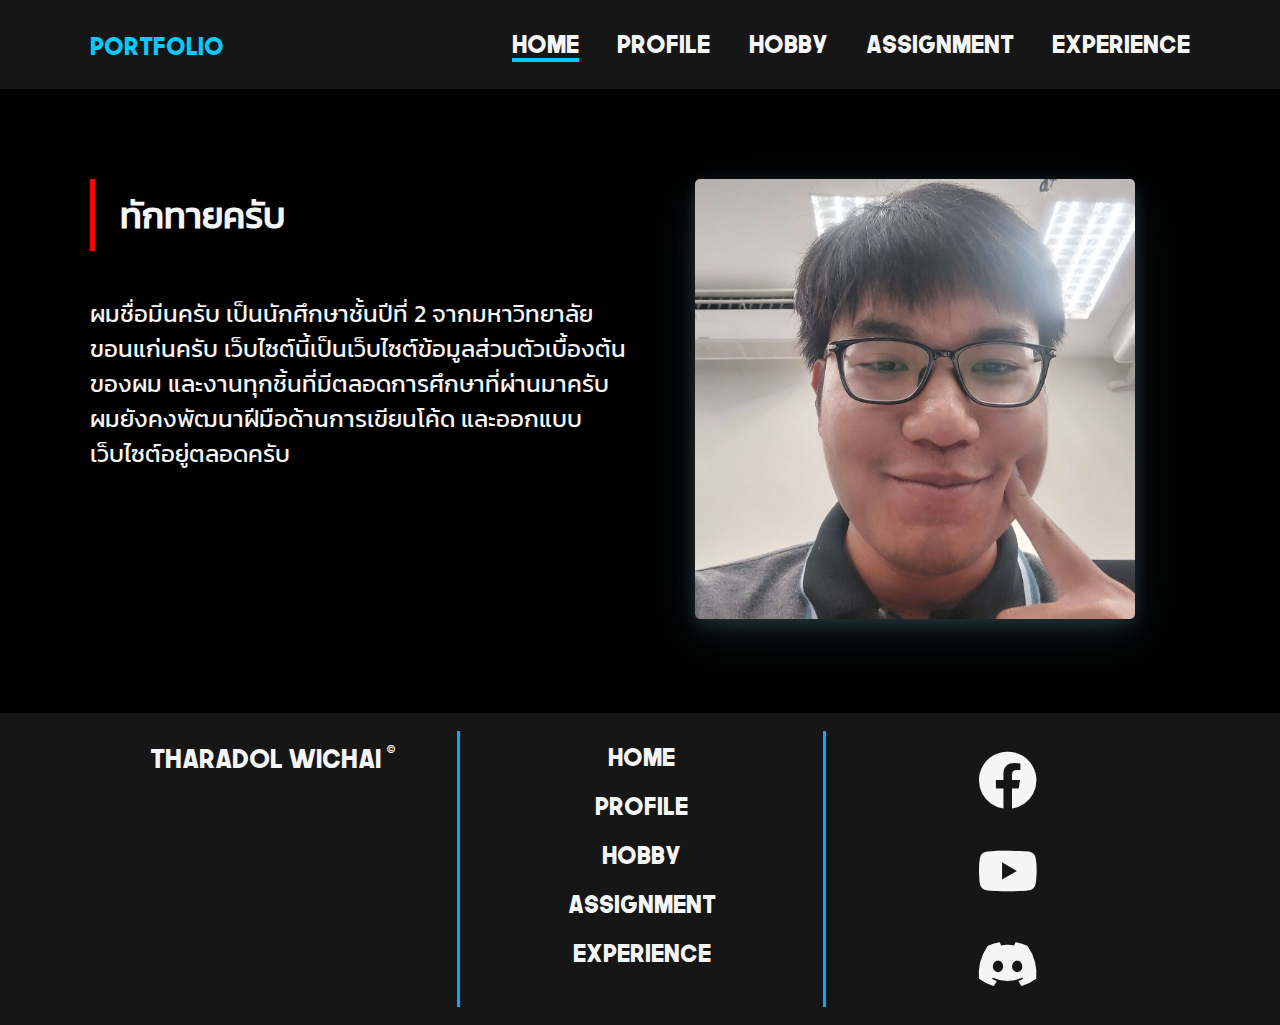
<file: index.html>
<!DOCTYPE html>
<html lang="en">

<head>
    <meta charset="UTF-8">
    <meta name="viewport" content="width=device-width, initial-scale=1.0">
    <title>Home</title>
    <link rel="stylesheet" href="./index.css">
    <link rel="stylesheet" href="https://cdn.jsdelivr.net/npm/bootstrap-icons@1.3.0/font/bootstrap-icons.css">
    <link rel="stylesheet" href="https://cdnjs.cloudflare.com/ajax/libs/font-awesome/6.0.0-beta2/css/all.min.css"
        integrity="sha512-YWzhKL2whUzgiheMoBFwW8CKV4qpHQAEuvilg9FAn5VJUDwKZZxkJNuGM4XkWuk94WCrrwslk8yWNGmY1EduTA=="
        crossorigin="anonymous" referrerpolicy="no-referrer" />
</head>

<body>
    <header>
        <nav>
            <ul class='nav-bar'>
                <li class='logo'><a href='#'>portfolio</a></li>
                <input type='checkbox' id='check' />
                <span class="menu">
                    <li class="active"><a href="./index.html">HOME</a></li>
                    <li><a href="./html/profile.html">Profile</a></li>
                    <li><a href="./html/hobby.html">HOBBY</a></li>
                    <li><a href="./html/assignment.html">Assignment</a></li>
                    <li><a href="./html/experience.html">experience</a></li>
                    <label for="check" class="close-menu"><i class="fas fa-times"></i></label>
                </span>
                <label for="check" class="open-menu"><i class="fas fa-bars"></i></label>
            </ul>
        </nav>
    </header>

    <div class="bigbox">
        <div class="content1">
            <div class="me">
                <div class="text">
                    <h2>ทักทายครับ</h2>
                    <p>ผมชื่อมีนครับ เป็นนักศึกษาชั้นปีที่ 2 จากมหาวิทยาลัยขอนแก่นครับ
                        เว็บไซต์นี้เป็นเว็บไซต์ข้อมูลส่วนตัวเบื้องต้นของผม และงานทุกชิ้นที่มีตลอดการศึกษาที่ผ่านมาครับ
                        ผมยังคงพัฒนาฝีมือด้านการเขียนโค้ด และออกแบบเว็บไซต์อยู่ตลอดครับ
                    </p>
                </div>

                <div class="img">
                    <img src="./img/meanhome.jpg" alt="jpg">
                </div>
            </div>

            <div class="info">
                <div class="box">

                </div>
            </div>
        </div>

        

    </div>

    <div class="footer">
        <div class="boxfooter">
            <div class="fbox fbox1">
                <p>Tharadol Wichai &copy;</p>
            </div>

            
            <div class="fbox fbox2">
                <ul>
                    <li><a href="./index.html">Home</a></li>
                    <li><a href="./html/profile.html">Profile</a></li>
                    <li><a href="./html/hobby.html">Hobby</a></li>
                    <li><a href="./html/assignment.html">Assignment</a></li>
                    <li><a href="./html/experience.html">experience</a></li>
                </ul>
            </div>

            <div class="fbox fbox3">
                <a href="https://www.facebook.com/profile.php?id=100012215148243"><i class="bi bi-facebook"></i></a>
                <a href="https://www.youtube.com/channel/UCWAB8Qu-Nph7Py2G8tRQ5IQ"><i class="bi bi-youtube"></i></a>
                <a href="#"><i class="bi bi-discord"></i></a>



            </div>
        </div>

    </div>

</body>

</html>
</file>
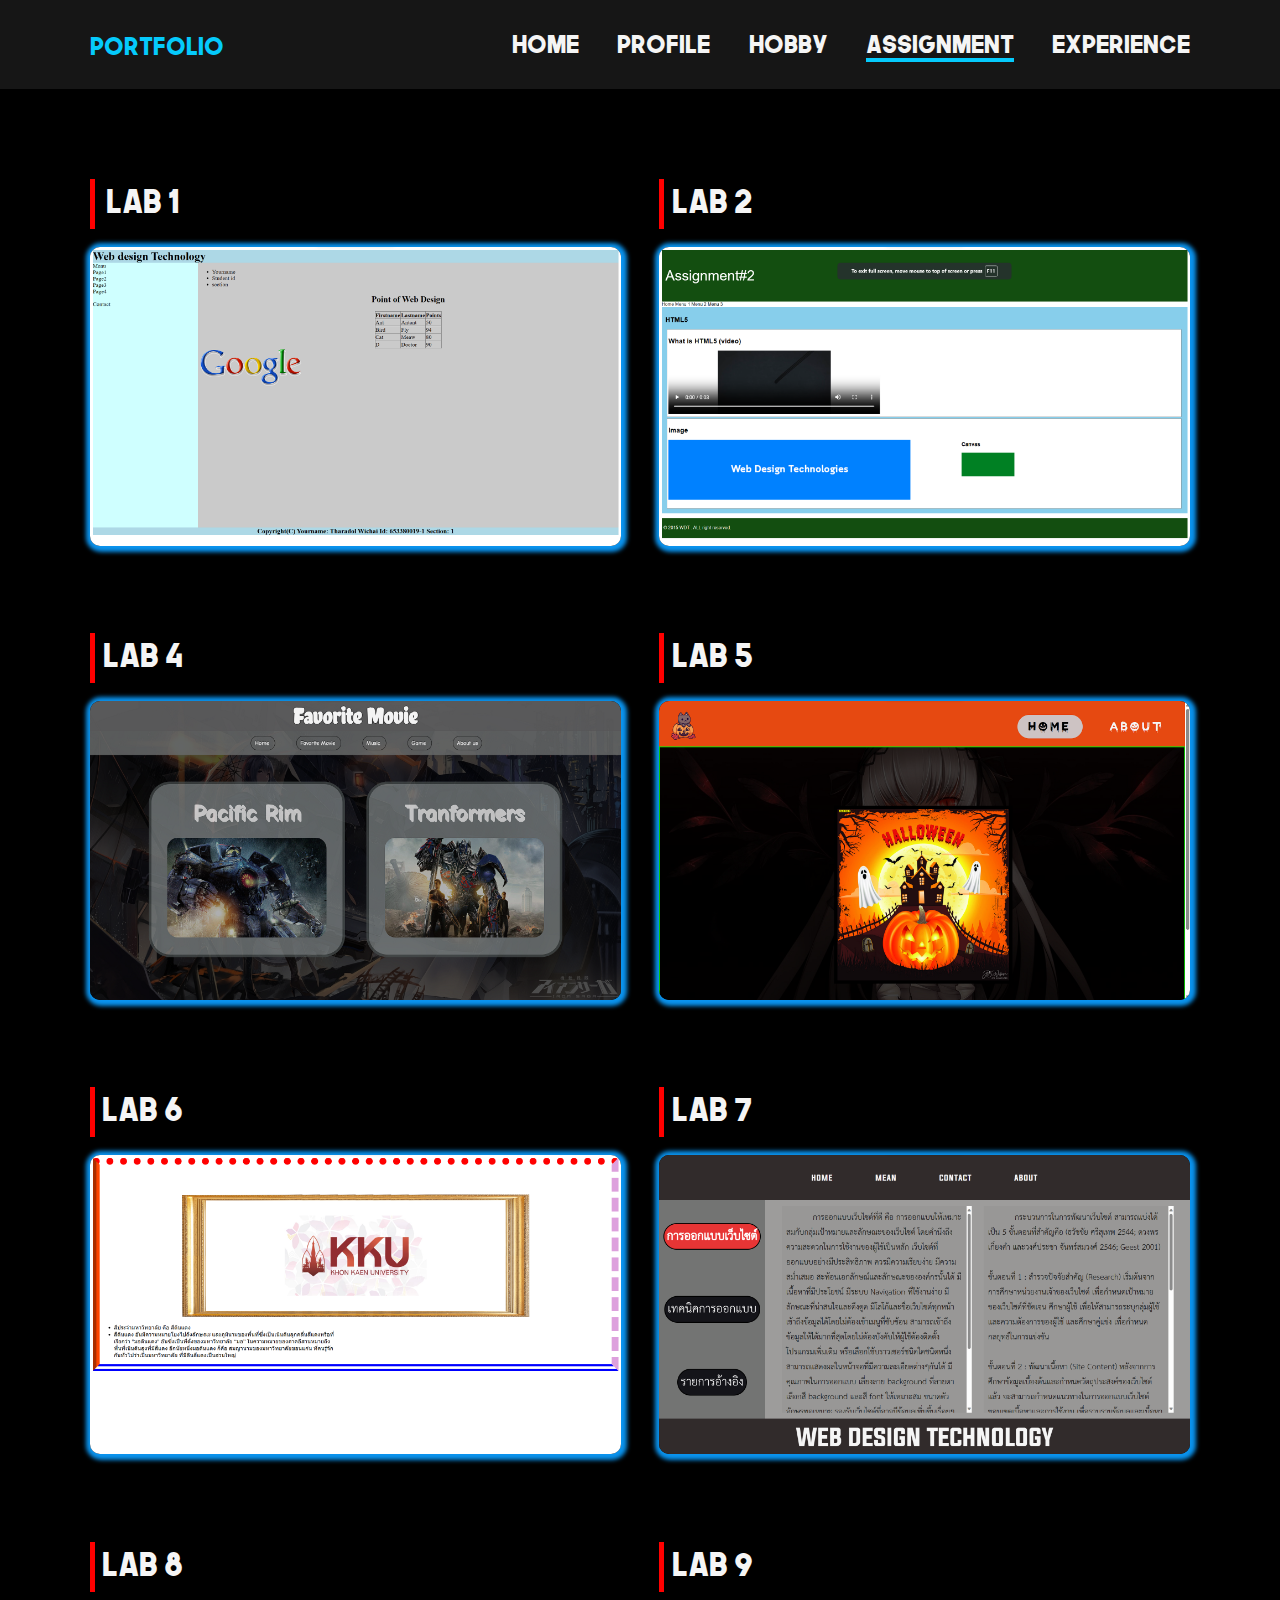
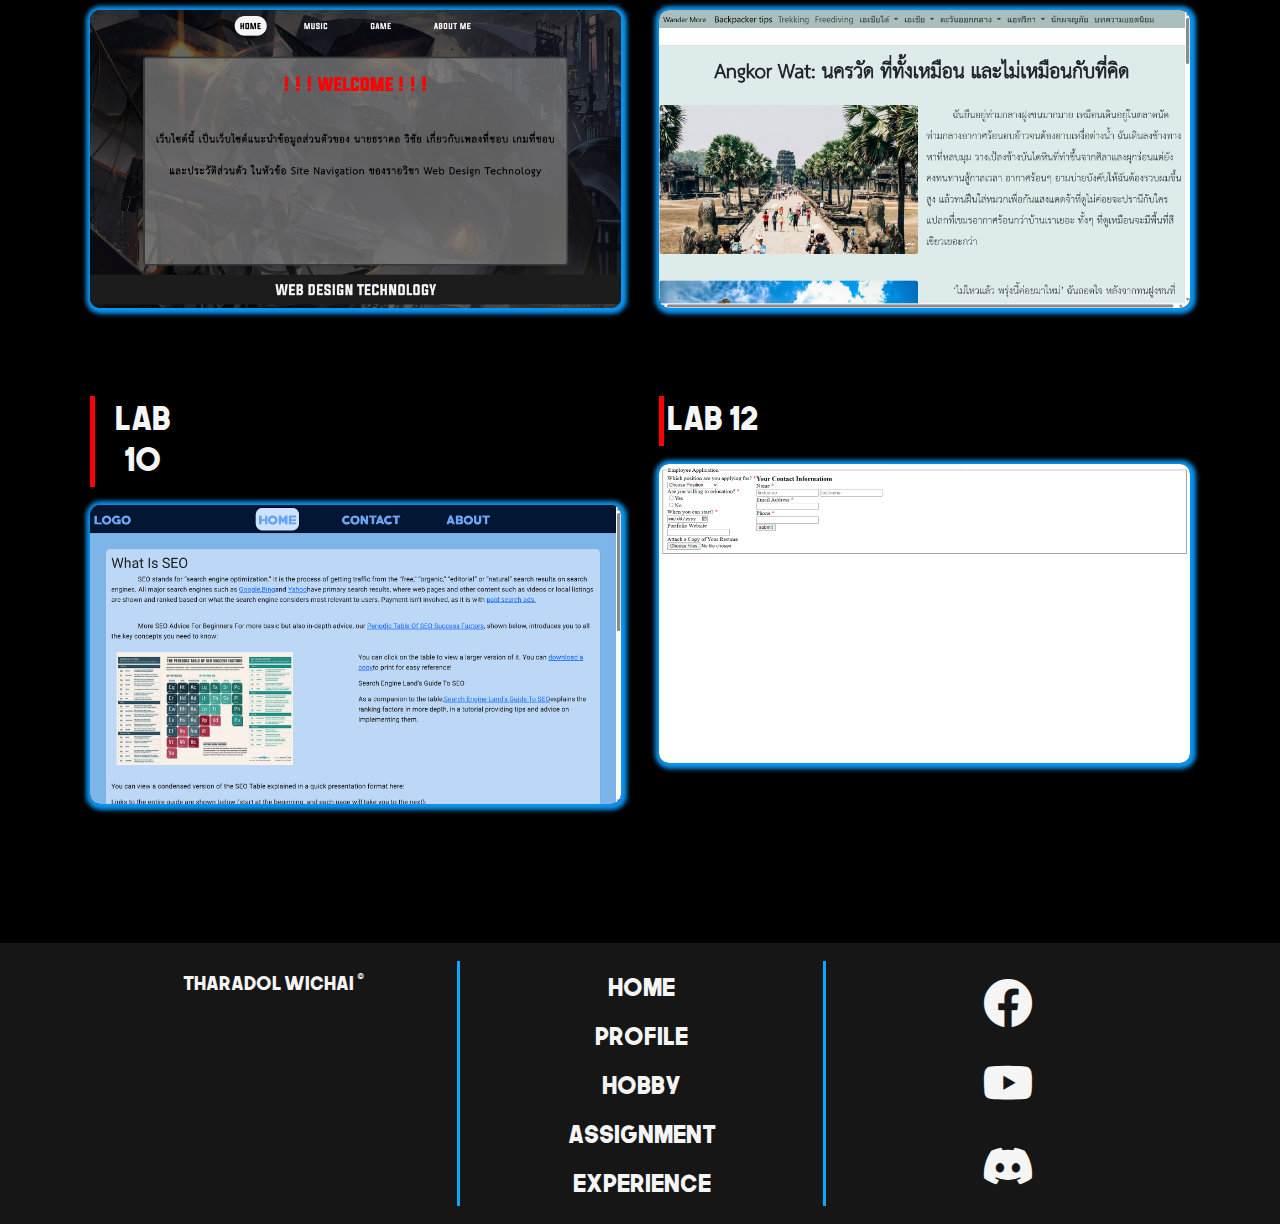
<file: html/assignment.html>
<!DOCTYPE html>
<html lang="en">

<head>
    <meta charset="UTF-8">
    <meta name="viewport" content="width=device-width, initial-scale=1.0">
    <title>Assignment</title>
    <link rel="stylesheet" href="../css/assignment.css">
    <link rel="stylesheet" href="https://cdn.jsdelivr.net/npm/bootstrap-icons@1.3.0/font/bootstrap-icons.css">
    <link rel="stylesheet" href="https://cdnjs.cloudflare.com/ajax/libs/font-awesome/6.0.0-beta2/css/all.min.css"
        integrity="sha512-YWzhKL2whUzgiheMoBFwW8CKV4qpHQAEuvilg9FAn5VJUDwKZZxkJNuGM4XkWuk94WCrrwslk8yWNGmY1EduTA=="
        crossorigin="anonymous" referrerpolicy="no-referrer" />
</head>

<body>
    <header>
        <nav>
            <ul class='nav-bar'>
                <li class='logo'><a href='#'>portfolio</a></li>
                <input type='checkbox' id='check' />
                <span class="menu">
                    <li><a href="../index.html">HOME</a></li>
                    <li><a href="../html/profile.html">Profile</a></li>
                    <li><a href="../html/hobby.html">HOBBY</a></li>
                    <li class="active"><a href="#">Assignment</a></li>
                    <li><a href="../html/experience.html">experience</a></li>
                    <label for="check" class="close-menu"><i class="fas fa-times"></i></label>
                </span>
                <label for="check" class="open-menu"><i class="fas fa-bars"></i></label>
            </ul>
        </nav>
    </header>

    <div class="bigbox">
        <div class="content">
            <div class="box b1">
                <div class="img">
                    <div class="text">
                        <p>Lab 1</p>
                    </div>
                    <img src="../img/assignment1.png" alt="png">


                </div>
            </div>
            <div class="box b2">
                <div class="text">
                    <p>Lab 2</p>
                </div>
                <div class="img">
                    <img src="../img/assignment2.png" alt="png">


                </div>
            </div>
            <div class="box b3">
                <div class="text">
                    <p>Lab 4</p>
                </div>
                <div class="img">
                    <img src="../img/assignment4.png" alt="png">


                </div>
            </div>
            <div class="box b4">
                <div class="text">
                    <p>Lab 5</p>
                </div>
                <div class="img">
                    <img src="../img/assignment5.png" alt="png">


                </div>
            </div>
            <div class="box b5">
                <div class="text">
                    <p>Lab 6</p>
                </div>
                <div class="img">
                    <img src="../img/assignment6.png" alt="png">


                </div>
            </div>
            <div class="box b6">
                <div class="text">
                    <p>Lab 7</p>
                </div>
                <div class="img">
                    <img src="../img/assignment7.png" alt="png">


                </div>
            </div>
            <div class="box b7">
                <div class="text">
                    <p>Lab 8</p>
                </div>
                <div class="img">
                    <img src="../img/assignment8.png" alt="png">


                </div>
            </div>
            <div class="box b8">
                <div class="text">
                    <p>Lab 9</p>
                </div>
                <div class="img">
                    <img src="../img/assignment9.png" alt="png">


                </div>
            </div>
            <div class="box b9">
                <div class="text">
                    <p>Lab 10</p>
                </div>
                <div class="img">
                    <img src="../img/assignment10.png" alt="png">


                </div>
            </div>
            <div class="box b10">
                <div class="text">
                    <p>Lab 12</p>
                </div>
                <div class="img">
                    <img src="../img/assignment12.png" alt="png">


                </div>
            </div>
        </div>
    </div>

    <div class="footer">
        <div class="boxfooter">
            <div class="fbox fbox1">
                <p>Tharadol Wichai &copy;</p>
            </div>

            
            <div class="fbox fbox2">
                <ul>
                    <li><a href="../index.html">Home</a></li>
                    <li><a href="./profile.html">Profile</a></li>
                    <li><a href="./hobby.html">Hobby</a></li>
                    <li><a href="./assignment.html">Assignment</a></li>
                    <li><a href="./experience.html">experience</a></li>
                </ul>
            </div>

            <div class="fbox fbox3">
                <a href="https://www.facebook.com/profile.php?id=100012215148243"><i class="bi bi-facebook"></i></a>
                <a href="https://www.youtube.com/channel/UCWAB8Qu-Nph7Py2G8tRQ5IQ"><i class="bi bi-youtube"></i></a>
                <a href="#"><i class="bi bi-discord"></i></a>



            </div>
        </div>

    </div>





</body>

</html>
</file>
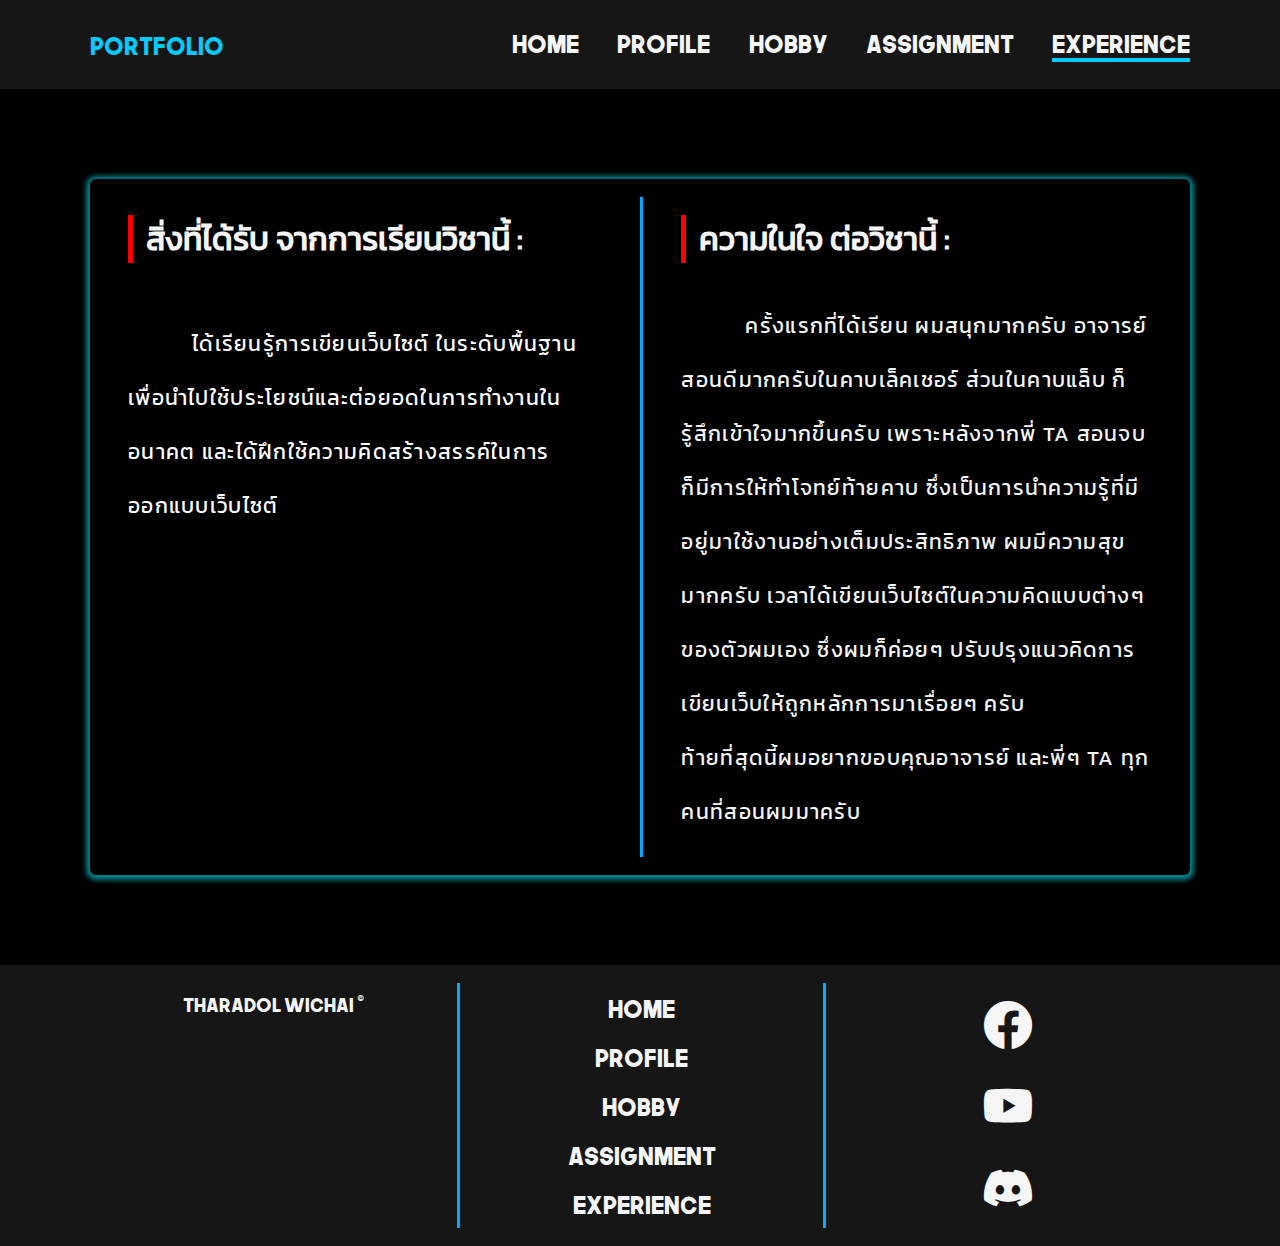
<file: html/experience.html>
<!DOCTYPE html>
<html lang="en">

<head>
    <meta charset="UTF-8">
    <meta name="viewport" content="width=device-width, initial-scale=1.0">
    <title>Experience</title>
    <link rel="stylesheet" href="../css/experience.css">
    <link rel="stylesheet" href="https://cdn.jsdelivr.net/npm/bootstrap-icons@1.3.0/font/bootstrap-icons.css">
    <link rel="stylesheet" href="https://cdnjs.cloudflare.com/ajax/libs/font-awesome/6.0.0-beta2/css/all.min.css"
        integrity="sha512-YWzhKL2whUzgiheMoBFwW8CKV4qpHQAEuvilg9FAn5VJUDwKZZxkJNuGM4XkWuk94WCrrwslk8yWNGmY1EduTA=="
        crossorigin="anonymous" referrerpolicy="no-referrer" />
</head>

<body>
    <header>
        <nav>
            <ul class='nav-bar'>
                <li class='logo'><a href='#'>portfolio</a></li>
                <input type='checkbox' id='check' />
                <span class="menu">
                    <li><a href="../index.html">HOME</a></li>
                    <li><a href="../html/profile.html">Profile</a></li>
                    <li><a href="../html/hobby.html">HOBBY</a></li>
                    <li><a href="../html/assignment.html">Assignment</a></li>
                    <li class="active"><a href="../html/experience.html">experience</a></li>
                    <label for="check" class="close-menu"><i class="fas fa-times"></i></label>
                </span>
                <label for="check" class="open-menu"><i class="fas fa-bars"></i></label>
            </ul>
        </nav>
    </header>



    <div class="bigbox">
        <div class="content">
            <div class="box1">
                <h2>สิ่งที่ได้รับ จากการเรียนวิชานี้ :</h2>
                <p>ได้เรียนรู้การเขียนเว็บไซต์ ในระดับพื้นฐาน เพื่อนำไปใช้ประโยชน์และต่อยอดในการทำงานในอนาคต
                    และได้ฝึกใช้ความคิดสร้างสรรค์ในการออกแบบเว็บไซต์</p>
            </div>

            <div class="box2">
                <h2>ความในใจ ต่อวิชานี้ :</h2>
                <p>ครั้งแรกที่ได้เรียน ผมสนุกมากครับ อาจารย์สอนดีมากครับในคาบเล็คเชอร์ ส่วนในคาบแล็บ
                    ก็รู้สึกเข้าใจมากขึ้นครับ เพราะหลังจากพี่ TA สอนจบ ก็มีการให้ทำโจทย์ท้ายคาบ
                    ซึ่งเป็นการนำความรู้ที่มีอยู่มาใช้งานอย่างเต็มประสิทธิภาพ ผมมีความสุขมากครับ
                    เวลาได้เขียนเว็บไซต์ในความคิดแบบต่างๆ ของตัวผมเอง ซึ่งผมก็ค่อยๆ
                    ปรับปรุงแนวคิดการเขียนเว็บให้ถูกหลักการมาเรื่อยๆ ครับ <br>ท้ายที่สุดนี้ผมอยากขอบคุณอาจารย์ และพี่ๆ TA
                    ทุกคนที่สอนผมมาครับ</p>
            </div>
        </div>
    </div>


    <div class="footer">
        <div class="boxfooter">
            <div class="fbox fbox1">
                <p>Tharadol Wichai &copy;</p>
            </div>

            
            <div class="fbox fbox2">
                <ul>
                    <li><a href="../index.html">Home</a></li>
                    <li><a href="./profile.html">Profile</a></li>
                    <li><a href="./hobby.html">Hobby</a></li>
                    <li><a href="./assignment.html">Assignment</a></li>
                    <li><a href="./experience.html">experience</a></li>
                </ul>
            </div>

            <div class="fbox fbox3">
                <a href="https://www.facebook.com/profile.php?id=100012215148243"><i class="bi bi-facebook"></i></a>
                <a href="https://www.youtube.com/channel/UCWAB8Qu-Nph7Py2G8tRQ5IQ"><i class="bi bi-youtube"></i></a>
                <a href="#"><i class="bi bi-discord"></i></a>



            </div>
        </div>

    </div>


</body>

</html>
</file>
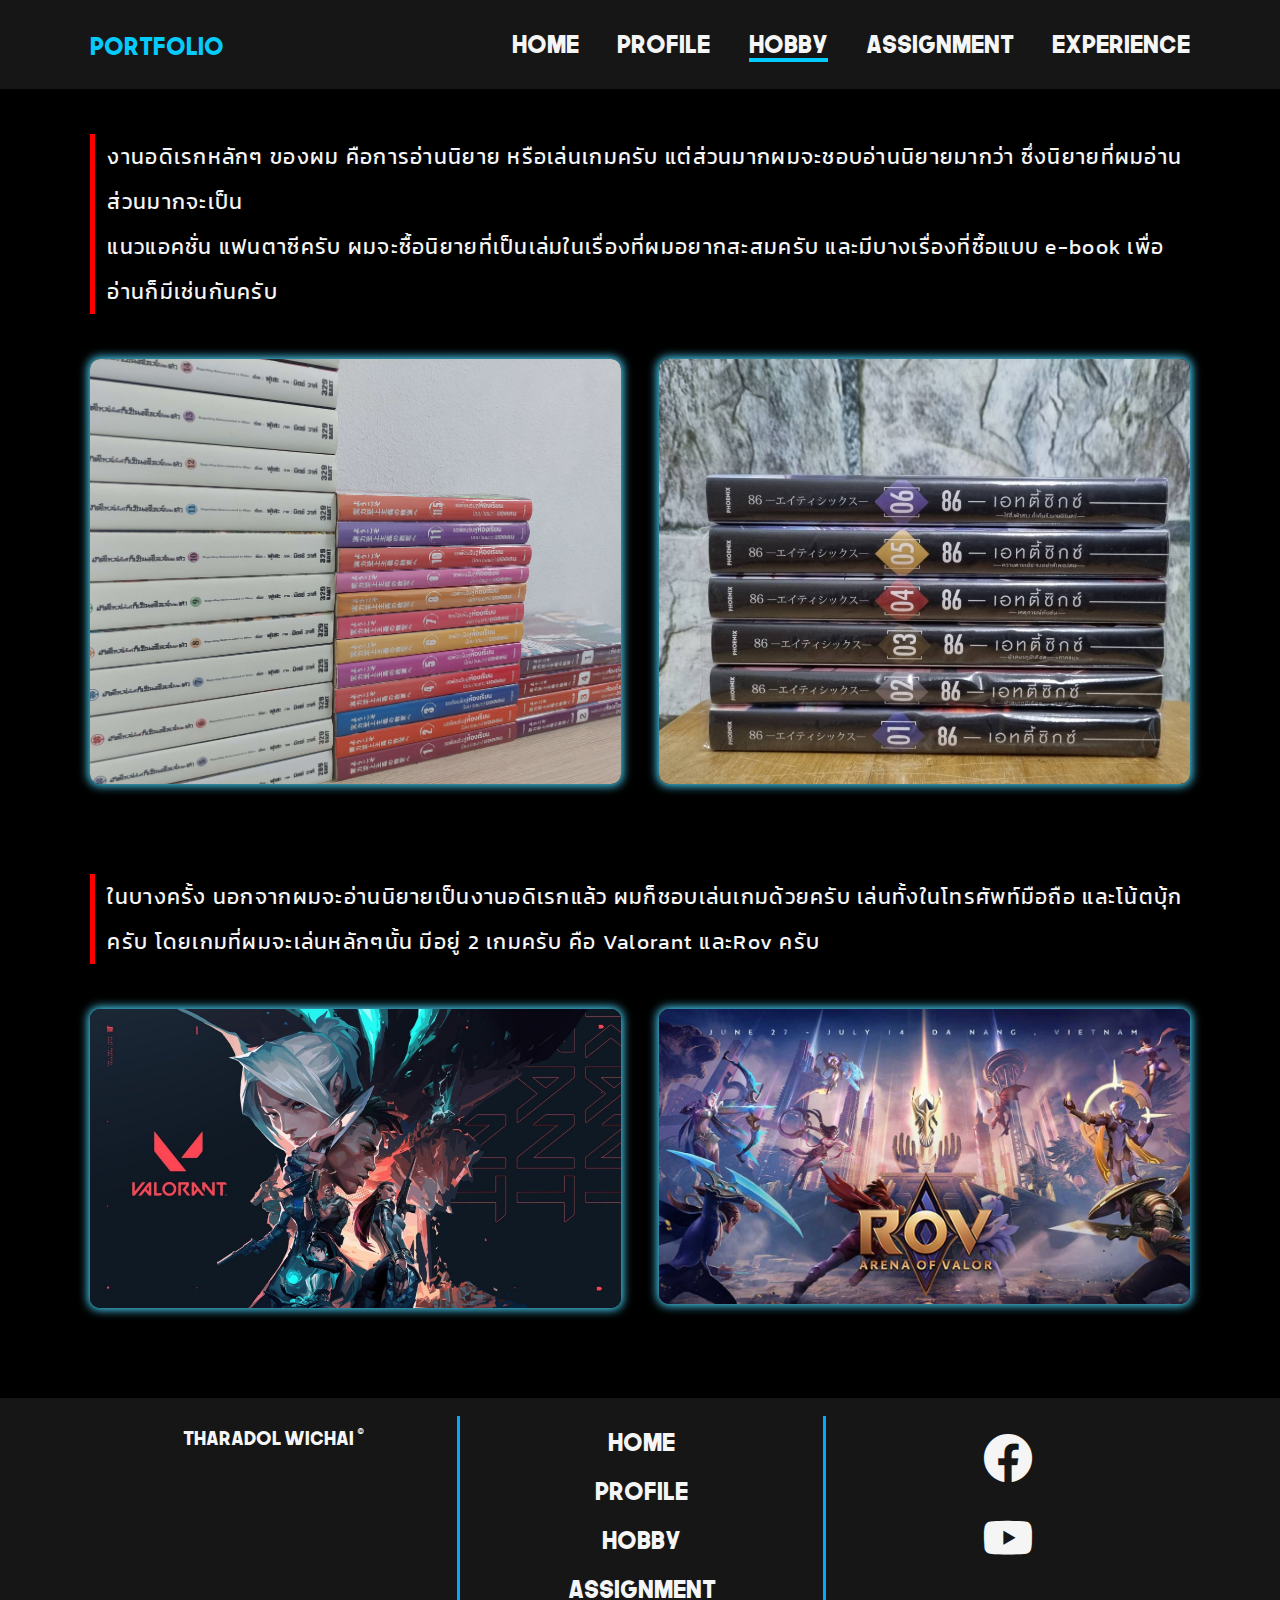
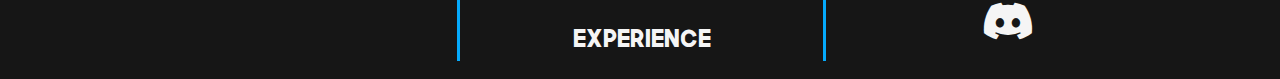
<file: html/hobby.html>
<!DOCTYPE html>
<html lang="en">

<head>
    <meta charset="UTF-8">
    <meta name="viewport" content="width=device-width, initial-scale=1.0">
    <title>Hobby</title>
    <link rel="stylesheet" href="../css/hobby.css">
    <link rel="stylesheet" href="https://cdn.jsdelivr.net/npm/bootstrap-icons@1.3.0/font/bootstrap-icons.css">
    <link rel="stylesheet" href="https://cdnjs.cloudflare.com/ajax/libs/font-awesome/6.0.0-beta2/css/all.min.css"
        integrity="sha512-YWzhKL2whUzgiheMoBFwW8CKV4qpHQAEuvilg9FAn5VJUDwKZZxkJNuGM4XkWuk94WCrrwslk8yWNGmY1EduTA=="
        crossorigin="anonymous" referrerpolicy="no-referrer" />
</head>

<body>
    <header>
        <nav>
            <ul class='nav-bar'>
                <li class='logo'><a href='#'>portfolio</a></li>
                <input type='checkbox' id='check' />
                <span class="menu">
                    <li><a href="../index.html">HOME</a></li>
                    <li><a href="../html/profile.html">Profile</a></li>
                    <li class="active"><a href="../html/hobby.html">HOBBY</a></li>
                    <li><a href="../html/assignment.html">Assignment</a></li>
                    <li><a href="../html/experience.html">experience</a></li>
                    <label for="check" class="close-menu"><i class="fas fa-times"></i></label>
                </span>
                <label for="check" class="open-menu"><i class="fas fa-bars"></i></label>
            </ul>
        </nav>
    </header>


    <div class="bigbox">
        <div class="content">
            <div class="box novel">
                <div class="text">
                    <p>งานอดิเรกหลักๆ ของผม คือการอ่านนิยาย หรือเล่นเกมครับ แต่ส่วนมากผมจะชอบอ่านนิยายมากว่า
                        ซึ่งนิยายที่ผมอ่านส่วนมากจะเป็น <br>แนวแอคชั่น แฟนตาซีครับ
                        ผมจะซื้อนิยายที่เป็นเล่มในเรื่องที่ผมอยากสะสมครับ และมีบางเรื่องที่ซื้อแบบ e-book
                        เพื่ออ่านก็มีเช่นกันครับ</p>

                </div>
                <div class="img">
                    <img src="../img/novel.jpg" alt="jpg">
                    <img src="../img/novel2.jpg" alt="jpg">
                </div>
            </div>
            <div class="box game">
                <div class="text">
                    <p>ในบางครั้ง นอกจากผมจะอ่านนิยายเป็นงานอดิเรกแล้ว ผมก็ชอบเล่นเกมด้วยครับ เล่นทั้งในโทรศัพท์มือถือ
                        และโน้ตบุ้กครับ โดยเกมที่ผมจะเล่นหลักๆนั้น มีอยู่ 2 เกมครับ คือ Valorant และRov ครับ</p>
                </div>
                <div class="img">
                    <img src="../img/valorant.jpg" alt="jpg">
                    <img src="../img/rov.jpg" alt="jpg">
                </div>
            </div>
        </div>
    </div>
    <div class="footer">
        <div class="boxfooter">
            <div class="fbox fbox1">
                <p>Tharadol Wichai &copy;</p>
            </div>

            
            <div class="fbox fbox2">
                <ul>
                    <li><a href="../index.html">Home</a></li>
                    <li><a href="./profile.html">Profile</a></li>
                    <li><a href="./hobby.html">Hobby</a></li>
                    <li><a href="./assignment.html">Assignment</a></li>
                    <li><a href="./experience.html">experience</a></li>
                </ul>
            </div>

            <div class="fbox fbox3">
                <a href="https://www.facebook.com/profile.php?id=100012215148243"><i class="bi bi-facebook"></i></a>
                <a href="https://www.youtube.com/channel/UCWAB8Qu-Nph7Py2G8tRQ5IQ"><i class="bi bi-youtube"></i></a>
                <a href="#"><i class="bi bi-discord"></i></a>



            </div>
        </div>

    </div>


</body>

</html>
</file>
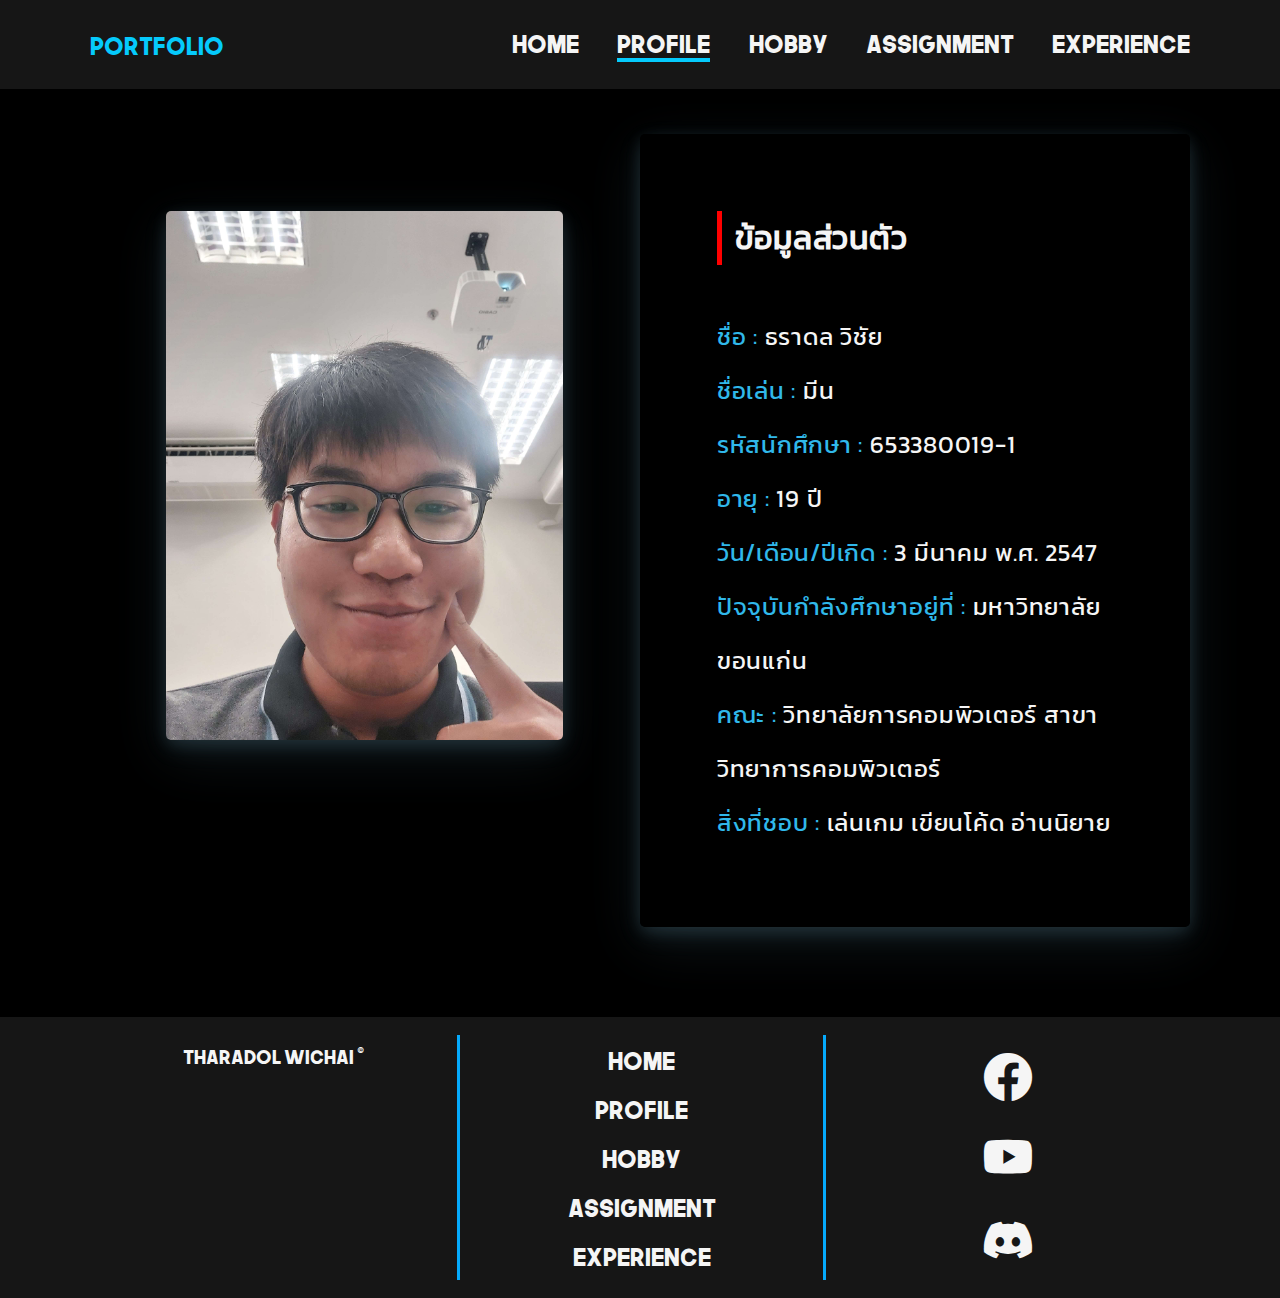
<file: html/profile.html>
<!DOCTYPE html>
<html lang="en">

<head>
    <meta charset="UTF-8">
    <meta name="viewport" content="width=device-width, initial-scale=1.0">
    <title>Profile</title>
    <link rel="stylesheet" href="../css/profile.css">
    <link rel="stylesheet" href="https://cdn.jsdelivr.net/npm/bootstrap-icons@1.3.0/font/bootstrap-icons.css">
    <link rel="stylesheet" href="https://cdnjs.cloudflare.com/ajax/libs/font-awesome/6.0.0-beta2/css/all.min.css"
        integrity="sha512-YWzhKL2whUzgiheMoBFwW8CKV4qpHQAEuvilg9FAn5VJUDwKZZxkJNuGM4XkWuk94WCrrwslk8yWNGmY1EduTA=="
        crossorigin="anonymous" referrerpolicy="no-referrer" />
</head>

<body>
    <header>
        <nav>
            <ul class='nav-bar'>
                <li class='logo'><a href='#'>portfolio</a></li>
                <input type='checkbox' id='check' />
                <span class="menu">
                    <li><a href="../index.html">HOME</a></li>
                    <li class="active"><a href="../html/profile.html">Profile</a></li>
                    <li ><a href="../html/hobby.html">HOBBY</a></li>
                    <li><a href="../html/assignment.html">Assignment</a></li>
                    <li><a href="../html/experience.html">experience</a></li>
                    <label for="check" class="close-menu"><i class="fas fa-times"></i></label>
                </span>
                <label for="check" class="open-menu"><i class="fas fa-bars"></i></label>
            </ul>
        </nav>
    </header>



    <div class="bigbox">
        <div class="content">
            <div class="img">
                <img src="../img/mean.jpg" alt="">
            </div>

            <div class="text">
                <h2>ข้อมูลส่วนตัว</h2>
                <p><span>ชื่อ :</span> ธราดล  วิชัย</p>
                <p><span>ชื่อเล่น :</span> มีน</p>
                <p><span>รหัสนักศึกษา :</span> 653380019-1</p>
                <p><span>อายุ :</span> 19 ปี</p>
                <p><span>วัน/เดือน/ปีเกิด :</span> 3 มีนาคม พ.ศ. 2547</p>
                <p><span>ปัจจุบันกำลังศึกษาอยู่ที่ :</span> มหาวิทยาลัยขอนแก่น</p>
                <p><span>คณะ :</span> วิทยาลัยการคอมพิวเตอร์ สาขา วิทยาการคอมพิวเตอร์</p>
                <p><span>สิ่งที่ชอบ :</span> เล่นเกม เขียนโค้ด อ่านนิยาย</p>
            </div>
        </div>
    </div>



    <div class="footer">
        <div class="boxfooter">
            <div class="fbox fbox1">
                <p>Tharadol Wichai &copy;</p>
            </div>

            
            <div class="fbox fbox2">
                <ul>
                    <li><a href="../index.html">Home</a></li>
                    <li><a href="./profile.html">Profile</a></li>
                    <li><a href="./hobby.html">Hobby</a></li>
                    <li><a href="./assignment.html">Assignment</a></li>
                    <li><a href="./experience.html">experience</a></li>
                </ul>
            </div>

            <div class="fbox fbox3">
                <a href="https://www.facebook.com/profile.php?id=100012215148243"><i class="bi bi-facebook"></i></a>
                <a href="https://www.youtube.com/channel/UCWAB8Qu-Nph7Py2G8tRQ5IQ"><i class="bi bi-youtube"></i></a>
                <a href="#"><i class="bi bi-discord"></i></a>



            </div>
        </div>

    </div>
    
</body>

</html>
</file>
<file: index.css>
@font-face {
    font-family: next;
    src: url(./font/TheNextFont.ttf);
}
@font-face {
    font-family: next;
    src: url(./font/TheNextFont.ttf);
}
@font-face {
    font-family: kanit;
    src: url(./font/Kanit-Regular.ttf);
}
* {
    padding: 0;
    margin: 0;
    box-sizing: border-box;
}
body{
    background-color: black;
}



.nav-bar {
    width: 100%;
    display: flex;
    justify-content: space-between;
    align-items: center;
    list-style: none;
    position: relative;
    background-color: #4747474f;
    padding: 12px 20px;
    margin: 0vh 0vw 10vh 0vw;
    padding: 3vh 7vw 3vh 7vw;
}
.logo a{
    font-size: 1.5rem;
    text-decoration: none;
    color: rgb(5, 202, 252);
    font-family: next;
}
.menu {display: flex;}
.menu li {margin-left: 3vw;}
.menu li a {
    display: inline-block;
    text-decoration: none;
    color: whitesmoke;
    text-align: center;
    transition: 0.15s ease-in-out;
    position: relative;
    text-transform: uppercase;
    font-size: 1.5rem;
    font-family: next;
}

.menu .active a {
    border-bottom: 4px solid rgb(5, 202, 252);
}
.menu li a::after {
    content: "";
    position: absolute;
    bottom: 0;
    left: 0;
    width: 0;
    height: 4px;
    background-color: rgb(5, 202, 252);
    transition: 0.15s ease-in-out;
}
.menu li a:hover:after {width: 100%;}
.open-menu , .close-menu {
    position: absolute;
    color: rgb(5, 202, 252);
    cursor: pointer;
    font-size: 1.5rem;
    display: none;
}
.open-menu {
    top: 50%;
    right: 20px;
    transform: translateY(-50%);
}
.close-menu {
    top: 20px;
    right: 20px;
}
#check {display: none;}

.footer{
    background-color: #4747474f;
    padding: 0vh 7vw 0vh 7vw;
    display: flex;
    justify-content: center;
}

.footer .boxfooter{
    display: grid;
    grid-template-columns: repeat(3,1fr);
    width: 100%;
    justify-items: center;
    /* border: solid 3px red; */
    padding: 2vh 0vw 2vh 0vw;
}
.footer .fbox{
    text-align: center;
    /* border: solid 1px; */
    width: 100%;
    font-family: next;
}
.footer .fbox1 p{
    color: whitesmoke;
    font-size: 1.6rem;
}
.footer .fbox1{
    padding: 1vh 0vw 1vh 0vw;
    
    
}
.footer .fbox2{
    border-left: solid 3px rgb(5, 170, 252);
    
}
.footer .fbox2 ul{
    display: grid;
    grid-template-columns: repeat(1,1fr);
    
}
.footer .fbox2 ul li{
    list-style-type:none;
    margin: 1vh 0vw 1vh 0vw;
}
.footer .fbox2 li a{
    text-decoration: none;
    color: whitesmoke;
    font-size: 1.6rem;
}
.fbox3{
    border-left: solid 3px rgb(5, 170, 252);
    display: grid;
    grid-template-columns: repeat(1,1fr);
    justify-content: center;
    
}
.fbox3 a{
    color: whitesmoke;
    font-size: 3.6rem;
    margin: 1vh 0vw 1vh 0vw;
}


.footer .fbox2 ul li a {
    display: inline-block;
    text-decoration: none;
    color: whitesmoke;
    text-align: center;
    transition: 0.15s ease-in-out;
    position: relative;
    text-transform: uppercase;
    font-size: 1.5rem;
    font-family: next;
}
.footer .fbox2 ul li a::after {
    content: "";
    position: absolute;
    bottom: 0;
    left: 0;
    width: 0;
    height: 3px;
    background-color: rgb(5, 202, 252);
    transition: 0.15s ease-in-out;
}
.footer .fbox2 ul li a:hover:after {width: 100%;}

.fbox3 a .bi-facebook:hover{
    color: rgb(9, 68, 231);
    scale: 1.05;
}
.fbox3 a .bi-youtube:hover{
    color: red;
    scale: 1.05;
}
.fbox3 a .bi-discord:hover{
    color: #7289da;
    scale: 1.05;
}

.bigbox{
    padding: 0vh 7vw 0vh 7vw;
    margin: 0vh 0vw 10vh 0vw;
}
.bigbox .content{
    /* border: solid red 3px; */
    display: grid;
    grid-template-columns: repeat(1,1fr);
}
.content1 .me{
    display: grid;
    grid-template-columns: repeat(2,1fr);
}
.content1 .me .text h2{
    padding: 0vh 0vw 0vh 0vw;
    padding: 1vh 1vw 1vh 2vw;
    border-left: solid red 5px;
    margin: 0vh 0vw 5vh 0vw;
}
.content1 .me .text{
    color: whitesmoke;
    font-family: kanit;
    font-size: 1.5rem;

}
.content1 .img{
    text-align: center;
}
.content1 .img img{
    width: 80%;
    border-radius: 5px;
    box-shadow: rgba(146, 216, 244, 0.1) 0px 4px 16px, rgba(146, 216, 244, 0.1) 0px 8px 24px, rgba(146, 216, 244, 0.1) 0px 16px 56px;}













@media(max-width: 869px){
    .menu {
        flex-direction: column;
        align-items: center;
        justify-content: center;
        width: 100%;
        height: 100vh;
        position: fixed;
        top: 0;
        right: -100%;
        z-index: 100;
        background-color: black;
        
        transition: all 0.2s ease-in-out;
    }
    .menu li {margin-top: 40px;}
    .menu li a {padding: 10px;}
    .open-menu , .close-menu {display: block;}
    #check:checked ~ .menu {right: 0;}
    .content1 .me{
        gap: 10vw;
        grid-template-columns: repeat(1,1fr);
    }
    
}
@media(max-width:655px){
    .footer .boxfooter{
        grid-template-columns: repeat(1,1fr);
    }
    .footer .fbox2 ul{
        
        grid-template-columns: repeat(5,1fr);
    }
    .fbox3{
        border-left: none;
        display: grid;
        grid-template-columns: repeat(3,1fr);
    }
    .footer .boxfooter .fbox1 p{
        font-size: 1.2rem;
    }
    .footer .boxfooter .fbox2 ul li a{
        font-size: .8rem;
    }
    .footer .boxfooter .fbox3 a{
        font-size: 1.9rem;
    }
    .footer .fbox2{
        border-left: none;
        border-top: solid 3px rgb(5, 170, 252);
        padding: 1vh 3vw 1vh 3vw;
    }
}
</file>
<file: css/assignment.css>
@font-face {
    font-family: next;
    src: url(../font/nextgria.otf);
}
@font-face {
    font-family: next;
    src: url(../font/TheNextFont.ttf);
}
@font-face {
    font-family: kanit;
    src: url(../font/Kanit-Regular.ttf);
}
* {
    padding: 0;
    margin: 0;
    box-sizing: border-box;
}
body{
    background-color: black;
}



.nav-bar {
    width: 100%;
    display: flex;
    justify-content: space-between;
    align-items: center;
    list-style: none;
    position: relative;
    background-color: #4747474f;
    padding: 12px 20px;
    margin: 0vh 0vw 10vh 0vw;
    padding: 3vh 7vw 3vh 7vw;
}
.logo a{
    font-size: 1.5rem;
    text-decoration: none;
    color: rgb(5, 202, 252);
    font-family: next;
}
.menu {display: flex;}
.menu li {margin-left: 3vw;}
.menu li a {
    display: inline-block;
    text-decoration: none;
    color: whitesmoke;
    text-align: center;
    transition: 0.15s ease-in-out;
    position: relative;
    text-transform: uppercase;
    font-size: 1.5rem;
    font-family: next;
}
.menu .active a {
    border-bottom: 4px solid rgb(5, 202, 252);
}
.menu li a::after {
    content: "";
    position: absolute;
    bottom: 0;
    left: 0;
    width: 0;
    height: 4px;
    background-color: rgb(5, 202, 252);
    transition: 0.15s ease-in-out;
}
.menu li a:hover:after {width: 100%;}
.open-menu , .close-menu {
    position: absolute;
    color: rgb(5, 202, 252);
    cursor: pointer;
    font-size: 1.5rem;
    display: none;
}
.open-menu {
    top: 50%;
    right: 20px;
    transform: translateY(-50%);
}
.close-menu {
    top: 20px;
    right: 20px;
}
#check {display: none;}

.footer{
    background-color: #4747474f;
    padding: 0vh 7vw 0vh 7vw;
    display: flex;
    justify-content: center;
}

.footer .boxfooter{
    display: grid;
    grid-template-columns: repeat(3,1fr);
    width: 100%;
    justify-items: center;
    /* border: solid 3px red; */
    padding: 2vh 0vw 2vh 0vw;
}
.footer .fbox{
    text-align: center;
    /* border: solid 1px; */
    width: 100%;
    font-family: next;
}
.footer .fbox1 p{
    color: whitesmoke;
    font-size: 1.2rem;
}
.footer .fbox1{
    padding: 1vh 0vw 1vh 0vw;
    
    
}
.footer .fbox2{
    border-left: solid 3px rgb(5, 170, 252);
    
}
.footer .fbox2 ul{
    display: grid;
    grid-template-columns: repeat(1,1fr);
    
}
.footer .fbox2 ul li{
    list-style-type:none;
    margin: 1vh 0vw 1vh 0vw;
}
.footer .fbox2 li a{
    text-decoration: none;
    color: whitesmoke;
    font-size: 1.2rem;
}
.fbox3{
    border-left: solid 3px rgb(5, 170, 252);
    display: grid;
    grid-template-columns: repeat(1,1fr);
    justify-content: center;
    
}
.fbox3 a{
    color: whitesmoke;
    font-size: 3rem;
    margin: 1vh 0vw 1vh 0vw;
}
.footer .fbox2 ul li a {
    display: inline-block;
    text-decoration: none;
    color: whitesmoke;
    text-align: center;
    transition: 0.15s ease-in-out;
    position: relative;
    text-transform: uppercase;
    font-size: 1.5rem;
    font-family: next;
}
.footer .fbox2 ul li a::after {
    content: "";
    position: absolute;
    bottom: 0;
    left: 0;
    width: 0;
    height: 3px;
    background-color: rgb(5, 202, 252);
    transition: 0.15s ease-in-out;
}
.footer .fbox2 ul li a:hover:after {width: 100%;}
.fbox3 a .bi-facebook:hover{
    color: rgb(9, 68, 231);
    scale: 1.05;
}
.fbox3 a .bi-youtube:hover{
    color: red;
    scale: 1.05;
}
.fbox3 a .bi-discord:hover{
    color: #7289da;
    scale: 1.05;
}
.bigbox{
    padding: 0vh 7vw 0vh 7vw;
    margin: 0vh 0vw 10vh 0vw;
}
.bigbox .content{
    display: grid;
    grid-template-columns: repeat(2,1fr);
    gap: 3vw;
    /* border: solid 3px red; */
}
.content .box{
    /* border: solid 1px white; */
    margin: 0vh 0vw 5vh 0vw;
    
}
.content .box .img{
    
    border-radius: 10px;
    
}
.content .box .img img{
    box-shadow: 1px 1px 4px 5px rgb(10, 147, 238);
    border-radius: 10px;
    transition: .3s;
}
.content .box .img img:hover{
    scale: 1.04;
    box-shadow: 2px 2px 9px 11px rgba(4, 113, 202, 0.607);}

.content .box .text{
    text-align: center;
    padding: 0vh 0vw 1vh 0vw;
    margin: 0vh 0vw 2vh 0vw;
    border-left: red solid 5px;
    width: 19%;
    color: whitesmoke;
    font-family: next;
    font-size: 2rem;
    
    
}

.content .box img{
    width: 100%;
}









@media(max-width: 869px){
    .menu {
        flex-direction: column;
        align-items: center;
        justify-content: center;
        width: 100%;
        height: 100vh;
        position: fixed;
        top: 0;
        right: -100%;
        z-index: 100;
        background-color: black;
        
        transition: all 0.2s ease-in-out;
    }
    .menu li {margin-top: 40px;}
    .menu li a {padding: 10px;}
    .open-menu , .close-menu {display: block;}
    #check:checked ~ .menu {right: 0;}
    .bigbox .content{
        display: grid;
        grid-template-columns: repeat(1,1fr);
        gap: 3vw;
        /* border: solid 3px red; */
    }
    
    
}
@media(max-width:655px){
    .footer .boxfooter{
        grid-template-columns: repeat(1,1fr);
    }
    .footer .fbox2 ul{
        
        grid-template-columns: repeat(5,1fr);
    }
    .fbox3{
        border-left: none;
        display: grid;
        grid-template-columns: repeat(3,1fr);
    }
    .footer .boxfooter .fbox1 p{
        font-size: 1.2rem;
    }
    .footer .boxfooter .fbox2 ul li a{
        font-size: .8rem;
    }
    .footer .boxfooter .fbox3 a{
        font-size: 1.9rem;
    }
    .footer .fbox2{
        border-left: none;
        border-top: solid 3px rgb(5, 170, 252);
        padding: 1vh 3vw 1vh 3vw;
    }
}
</file>
<file: css/experience.css>
@font-face {
    font-family: next;
    src: url(../font/nextgria.otf);
}
@font-face {
    font-family: next;
    src: url(../font/TheNextFont.ttf);
}
@font-face {
    font-family: kanit;
    src: url(../font/Kanit-Regular.ttf);
}
* {
    padding: 0;
    margin: 0;
    box-sizing: border-box;
}
body{
    background-color: black;
}



.nav-bar {
    width: 100%;
    display: flex;
    justify-content: space-between;
    align-items: center;
    list-style: none;
    position: relative;
    background-color: #4747474f;
    padding: 12px 20px;
    margin: 0vh 0vw 10vh 0vw;
    padding: 3vh 7vw 3vh 7vw;
}
.logo a{
    font-size: 1.5rem;
    text-decoration: none;
    color: rgb(5, 202, 252);
    font-family: next;
}
.menu {display: flex;}
.menu li {margin-left: 3vw;}
.menu li a {
    display: inline-block;
    text-decoration: none;
    color: whitesmoke;
    text-align: center;
    transition: 0.15s ease-in-out;
    position: relative;
    text-transform: uppercase;
    font-size: 1.5rem;
    font-family: next;
}

.menu .active a {
    border-bottom: 4px solid rgb(5, 202, 252);
}
.menu li a::after {
    content: "";
    position: absolute;
    bottom: 0;
    left: 0;
    width: 0;
    height: 4px;
    background-color: rgb(5, 202, 252);
    transition: 0.15s ease-in-out;
}
.menu li a:hover:after {width: 100%;}
.open-menu , .close-menu {
    position: absolute;
    color: rgb(5, 202, 252);
    cursor: pointer;
    font-size: 1.5rem;
    display: none;
    
}
.open-menu {
    top: 50%;
    right: 7vw;
    transform: translateY(-50%);
}
.close-menu {
    top: 3%;
    right: 7vw;
}
#check {display: none;}

.footer{
    background-color: #4747474f;
    padding: 0vh 7vw 0vh 7vw;
    display: flex;
    justify-content: center;
}

.footer .boxfooter{
    display: grid;
    grid-template-columns: repeat(3,1fr);
    width: 100%;
    justify-items: center;
    /* border: solid 3px red; */
    padding: 2vh 0vw 2vh 0vw;
}
.footer .fbox{
    text-align: center;
    /* border: solid 1px; */
    width: 100%;
    font-family: next;
}
.footer .fbox1 p{
    color: whitesmoke;
    font-size: 1.2rem;
}
.footer .fbox1{
    padding: 1vh 0vw 1vh 0vw;
    
    
}
.footer .fbox2{
    border-left: solid 3px rgb(5, 170, 252);
    
}
.footer .fbox2 ul{
    display: grid;
    grid-template-columns: repeat(1,1fr);
    
}
.footer .fbox2 ul li{
    list-style-type:none;
    margin: 1vh 0vw 1vh 0vw;
}
.footer .fbox2 li a{
    text-decoration: none;
    color: whitesmoke;
    font-size: 1.2rem;
}
.fbox3{
    border-left: solid 3px rgb(5, 170, 252);
    display: grid;
    grid-template-columns: repeat(1,1fr);
    justify-content: center;
    
}
.fbox3 a{
    color: whitesmoke;
    font-size: 3rem;
    margin: 1vh 0vw 1vh 0vw;
}
.footer .fbox2 ul li a {
    display: inline-block;
    text-decoration: none;
    color: whitesmoke;
    text-align: center;
    transition: 0.15s ease-in-out;
    position: relative;
    text-transform: uppercase;
    font-size: 1.5rem;
    font-family: next;
}
.footer .fbox2 ul li a::after {
    content: "";
    position: absolute;
    bottom: 0;
    left: 0;
    width: 0;
    height: 3px;
    background-color: rgb(5, 202, 252);
    transition: 0.15s ease-in-out;
}
.footer .fbox2 ul li a:hover:after {width: 100%;}
.fbox3 a .bi-facebook:hover{
    color: rgb(9, 68, 231);
    scale: 1.05;
}
.fbox3 a .bi-youtube:hover{
    color: red;
    scale: 1.05;
}
.fbox3 a .bi-discord:hover{
    color: #7289da;
    scale: 1.05;
}
.bigbox{
    padding: 0vh 7vw 0vh 7vw;
    margin: 0vh 0vw 10vh 0vw;
}
.bigbox .content{
    /* border: solid 3px red; */
    display: grid;
    grid-template-columns: repeat(2,1fr);
    padding: 2vh 0vw 2vh 0vw;
    border-radius: 6px;   
    transition: .6s;
    box-shadow: 0px 1px 5px 4px rgba(9, 226, 241, 0.58);
}
.bigbox .content:hover{
    scale: 1.02;
    box-shadow: 2px 2px 18px 5px rgba(9, 226, 241, 0.43);
    border-radius: 6px;
}
.content .box1{
    padding: 2vh 3vw 2vh 3vw;
    
}
.content .box1 h2{
    color: whitesmoke;
    font-family: kanit;
    font-size: 2rem;
    font-weight: bold;
    margin-bottom: 6vh;
    border-left: red solid 5px;
    text-indent: 1vw;
}
.content .box1 p{
    color: white;
    font-family: kanit;
    font-size: 1.3rem;
    text-indent: 5vw;
    letter-spacing: .1vw;
    line-height: 6vh;
}
.content .box2{
    padding: 2vh 3vw 2vh 3vw;
    border-left: solid 3px rgb(5, 170, 252);
}
.content .box2 h2{
    color: whitesmoke;
    font-family: kanit;
    font-size: 2rem;
    font-weight: bold;
    margin-bottom: 4vh;
    text-indent: 1vw;
    border-left: red solid 5px;
}
.content .box2 p{
    color: whitesmoke;
    font-family: kanit;
    font-size: 1.3rem;
    text-indent: 5vw;
    letter-spacing: .1vw;
    line-height: 6vh;
}












@media(max-width: 869px){
    .menu {
        flex-direction: column;
        align-items: center;
        justify-content: center;
        width: 100%;
        height: 100vh;
        position: fixed;
        top: 0;
        right: -100%;
        z-index: 100;
        background-color: black;
        
        transition: all 0.2s ease-in-out;
    }
    .menu li {margin-top: 40px;}
    .menu li a {padding: 10px;}
    .open-menu , .close-menu {display: block;}
    #check:checked ~ .menu {right: 0;}

    .bigbox .content{
        display: grid;
        grid-template-columns: repeat(1,1fr);
        padding: 0vh 2vw 0vh 2vw;
    }
    .content .box2{
        border-left: none;
        border-top: solid rgb(5, 202, 252);
    }
}
@media(max-width:655px){
    .footer .boxfooter{
        grid-template-columns: repeat(1,1fr);
    }
    .footer .fbox2 ul{
        
        grid-template-columns: repeat(5,1fr);
    }
    .fbox3{
        border-left: none;
        display: grid;
        grid-template-columns: repeat(3,1fr);
    }
    .footer .boxfooter .fbox1 p{
        font-size: 1.2rem;
    }
    .footer .boxfooter .fbox2 ul li a{
        font-size: .8rem;
    }
    .footer .boxfooter .fbox3 a{
        font-size: 1.9rem;
    }
    .footer .fbox2{
        border-left: none;
        border-top: solid 3px rgb(5, 170, 252);
        padding: 1vh 3vw 1vh 3vw;
    }
}
</file>
<file: css/hobby.css>
@font-face {
    font-family: next;
    src: url(../font/nextgria.otf);
}

@font-face {
    font-family: next;
    src: url(../font/TheNextFont.ttf);
}

@font-face {
    font-family: kanit;
    src: url(../font/Kanit-Regular.ttf);
}

* {
    padding: 0;
    margin: 0;
    box-sizing: border-box;
}

body {
    background-color: black;
}



.nav-bar {
    width: 100%;
    display: flex;
    justify-content: space-between;
    align-items: center;
    list-style: none;
    position: relative;
    background-color: #4747474f;
    padding: 12px 20px;
    margin: 0vh 0vw 5vh 0vw;
    padding: 3vh 7vw 3vh 7vw;
}

.logo a {
    font-size: 1.5rem;
    text-decoration: none;
    color: rgb(5, 202, 252);
    font-family: next;
}

.menu {
    display: flex;
}

.menu li {
    margin-left: 3vw;
}

.menu li a {
    display: inline-block;
    text-decoration: none;
    color: whitesmoke;
    text-align: center;
    transition: 0.15s ease-in-out;
    position: relative;
    text-transform: uppercase;
    font-size: 1.5rem;
    font-family: next;
}

.menu .active a {
    border-bottom: 4px solid rgb(5, 202, 252);
}

.menu li a::after {
    content: "";
    position: absolute;
    bottom: 0;
    left: 0;
    width: 0;
    height: 4px;
    background-color: rgb(5, 202, 252);
    transition: 0.15s ease-in-out;
}

.menu li a:hover:after {
    width: 100%;
}

.open-menu,
.close-menu {
    position: absolute;
    color: rgb(5, 202, 252);
    cursor: pointer;
    font-size: 1.5rem;
    display: none;
}

.open-menu {
    top: 50%;
    right: 20px;
    transform: translateY(-50%);
}

.close-menu {
    top: 20px;
    right: 20px;
}

#check {
    display: none;
}

.footer {
    background-color: #4747474f;
    padding: 0vh 7vw 0vh 7vw;
    display: flex;
    justify-content: center;
}

.footer .boxfooter {
    display: grid;
    grid-template-columns: repeat(3, 1fr);
    width: 100%;
    justify-items: center;
    /* border: solid 3px red; */
    padding: 2vh 0vw 2vh 0vw;
}

.footer .fbox {
    text-align: center;
    /* border: solid 1px; */
    width: 100%;
    font-family: next;
}

.footer .fbox1 p {
    color: whitesmoke;
    font-size: 1.2rem;
}

.footer .fbox1 {
    padding: 1vh 0vw 1vh 0vw;


}

.footer .fbox2 {
    border-left: solid 3px rgb(5, 170, 252);

}

.footer .fbox2 ul {
    display: grid;
    grid-template-columns: repeat(1, 1fr);

}

.footer .fbox2 ul li {
    list-style-type: none;
    margin: 1vh 0vw 1vh 0vw;
}

.footer .fbox2 li a {
    text-decoration: none;
    color: whitesmoke;
    font-size: 1.2rem;
}

.fbox3 {
    border-left: solid 3px rgb(5, 170, 252);
    display: grid;
    grid-template-columns: repeat(1, 1fr);
    justify-content: center;

}

.fbox3 a {
    color: whitesmoke;
    font-size: 3rem;
    margin: 1vh 0vw 1vh 0vw;
}
.footer .fbox2 ul li a {
    display: inline-block;
    text-decoration: none;
    color: whitesmoke;
    text-align: center;
    transition: 0.15s ease-in-out;
    position: relative;
    text-transform: uppercase;
    font-size: 1.5rem;
    font-family: next;
}
.footer .fbox2 ul li a::after {
    content: "";
    position: absolute;
    bottom: 0;
    left: 0;
    width: 0;
    height: 3px;
    background-color: rgb(5, 202, 252);
    transition: 0.15s ease-in-out;
}
.footer .fbox2 ul li a:hover:after {width: 100%;}
.fbox3 a .bi-facebook:hover{
    color: rgb(9, 68, 231);
    scale: 1.05;
}
.fbox3 a .bi-youtube:hover{
    color: red;
    scale: 1.05;
}
.fbox3 a .bi-discord:hover{
    color: #7289da;
    scale: 1.05;
}
.bigbox {
    padding: 0vh 7vw 0vh 7vw;
    margin: 0vh 0vw 10vh 0vw;
}

.bigbox .content {

    /* border: solid 3px red; */
}

.content .box {
    margin: 0vh 0vw 10vh 0vw;
}

.content .box .img {
    display: grid;
    grid-template-columns: repeat(2, auto);
    gap: 3vw;
    /* justify-items: center; */
}

.content .box img {
    /* border: solid 1px; */
    width: 100%;
    border-radius: 10px;
    box-shadow: 0px 0px 10px 2px rgba(72, 212, 250, 1);
    transition: .6s;
}

.content .box img:hover {
    box-shadow: 0px 0px 18px 2px rgba(72, 212, 250, 1);
            scale: 1.02;
}

.content .box .text {
    /* border: solid 1px rgba(72, 212, 250, 1); */
    /* text-align: center; */
    border-left: red solid 5px;
    /* border-right: solid 4px red; */
    padding: 0vh 0vw 0vh 1vw;
    margin: 0vh 0vw 5vh 0vw;
    border-bottom-width: 0%;
    /* box-shadow: 4px -3px 1px 1px rgba(72, 212, 250, 1); */
}

.content .box .text p {
    font-size: 1.3rem;
    letter-spacing: .1vw;
    line-height: 5vh;

    font-family: kanit;
    color: whitesmoke;
}














@media(max-width: 869px) {
    .menu {
        flex-direction: column;
        align-items: center;
        justify-content: center;
        width: 100%;
        height: 100vh;
        position: fixed;
        top: 0;
        right: -100%;
        z-index: 100;
        background-color: black;

        transition: all 0.2s ease-in-out;
    }

    .menu li {
        margin-top: 40px;
    }

    .menu li a {
        padding: 10px;
    }

    .open-menu,
    .close-menu {
        display: block;
    }

    #check:checked~.menu {
        right: 0;
    }

    .bigbox .content .box .img{
        
        grid-template-columns: repeat(1,auto);
        gap: 9vw;
    }
}

@media(max-width:655px) {
    .footer .boxfooter {
        grid-template-columns: repeat(1, 1fr);
    }

    .footer .fbox2 ul {

        grid-template-columns: repeat(5, 1fr);
    }

    .fbox3 {
        border-left: none;
        display: grid;
        grid-template-columns: repeat(3, 1fr);
    }

    .footer .boxfooter .fbox1 p {
        font-size: 1.2rem;
    }

    .footer .boxfooter .fbox2 ul li a {
        font-size: .8rem;
    }

    .footer .boxfooter .fbox3 a {
        font-size: 1.9rem;
    }

    .footer .fbox2 {
        border-left: none;
        border-top: solid 3px rgb(5, 170, 252);
        padding: 1vh 3vw 1vh 3vw;
    }
}
</file>
<file: css/profile.css>
@font-face {
    font-family: next;
    src: url(../font/nextgria.otf);
}
@font-face {
    font-family: next;
    src: url(../font/TheNextFont.ttf);
}
@font-face {
    font-family: kanit;
    src: url(../font/Kanit-Regular.ttf);
}
* {
    padding: 0;
    margin: 0;
    box-sizing: border-box;
}
body{
    background-color: black;
}



.nav-bar {
    width: 100%;
    display: flex;
    justify-content: space-between;
    align-items: center;
    list-style: none;
    position: relative;
    background-color: #4747474f;
    padding: 12px 20px;
    margin: 0vh 0vw 5vh 0vw;
    padding: 3vh 7vw 3vh 7vw;
}
.logo a{
    font-size: 1.5rem;
    text-decoration: none;
    color: rgb(5, 202, 252);
    font-family: next;
}
.menu {display: flex;}
.menu li {margin-left: 3vw;}
.menu li a {
    display: inline-block;
    text-decoration: none;
    color: whitesmoke;
    text-align: center;
    transition: 0.15s ease-in-out;
    position: relative;
    text-transform: uppercase;
    font-size: 1.5rem;
    font-family: next;
}
.menu .active a {
    border-bottom: 4px solid rgb(5, 202, 252);
}

.menu li a::after {
    content: "";
    position: absolute;
    bottom: 0;
    left: 0;
    width: 0;
    height: 4px;
    background-color: rgb(5, 202, 252);
    transition: 0.15s ease-in-out;
}
.menu li a:hover:after {width: 100%;}
.open-menu , .close-menu {
    position: absolute;
    color: rgb(5, 202, 252);
    cursor: pointer;
    font-size: 1.5rem;
    display: none;
}
.open-menu {
    top: 50%;
    right: 20px;
    transform: translateY(-50%);
}
.close-menu {
    top: 20px;
    right: 20px;
}
#check {display: none;}

.footer{
    background-color: #4747474f;
    padding: 0vh 7vw 0vh 7vw;
    display: flex;
    justify-content: center;
}

.footer .boxfooter{
    display: grid;
    grid-template-columns: repeat(3,1fr);
    width: 100%;
    justify-items: center;
    /* border: solid 3px red; */
    padding: 2vh 0vw 2vh 0vw;
}
.footer .fbox{
    text-align: center;
    /* border: solid 1px; */
    width: 100%;
    font-family: next;
}
.footer .fbox1 p{
    color: whitesmoke;
    font-size: 1.2rem;
}
.footer .fbox1{
    padding: 1vh 0vw 1vh 0vw;
    
    
}
.footer .fbox2{
    border-left: solid 3px rgb(5, 170, 252);
    
}
.footer .fbox2 ul{
    display: grid;
    grid-template-columns: repeat(1,1fr);
    
}
.footer .fbox2 ul li{
    list-style-type:none;
    margin: 1vh 0vw 1vh 0vw;
}
.footer .fbox2 li a{
    text-decoration: none;
    color: whitesmoke;
    font-size: 1.2rem;
}
.fbox3{
    border-left: solid 3px rgb(5, 170, 252);
    display: grid;
    grid-template-columns: repeat(1,1fr);
    justify-content: center;
    
}
.fbox3 a{
    color: whitesmoke;
    font-size: 3rem;
    margin: 1vh 0vw 1vh 0vw;
}
.fbox3 a .bi-facebook:hover{
    color: rgb(9, 68, 231);
    scale: 1.05;
}
.fbox3 a .bi-youtube:hover{
    color: red;
    scale: 1.05;
}
.fbox3 a .bi-discord:hover{
    color: #7289da;
    scale: 1.05;
}
.footer .fbox2 ul li a {
    display: inline-block;
    text-decoration: none;
    color: whitesmoke;
    text-align: center;
    transition: 0.15s ease-in-out;
    position: relative;
    text-transform: uppercase;
    font-size: 1.5rem;
    font-family: next;
}
.footer .fbox2 ul li a::after {
    content: "";
    position: absolute;
    bottom: 0;
    left: 0;
    width: 0;
    height: 3px;
    background-color: rgb(5, 202, 252);
    transition: 0.15s ease-in-out;
}
.footer .fbox2 ul li a:hover:after {width: 100%;}
.bigbox{
    padding: 0vh 7vw 0vh 7vw;
    margin: 0vh 0vw 10vh 0vw;
}
.bigbox .content{
    display: grid;
    grid-template-columns: repeat(2,1fr);
    
    /* border: solid 3px red; */
}
.content .img{
    /* border: solid white; */
    padding: 6vw;
}
.content .img img{
    width: 100%;
    border-radius: 5px;
    box-shadow: rgba(146, 216, 244, 0.1) 0px 4px 16px, rgba(146, 216, 244, 0.1) 0px 8px 24px, rgba(146, 216, 244, 0.1) 0px 16px 56px;}

.content .text{
    /* border: solid white; */
    border-radius: 5px;
    padding: 6vw;
    letter-spacing: .06vw;
    line-height: 6vh;
    box-shadow: rgba(146, 216, 244, 0.1) 0px 4px 16px, rgba(146, 216, 244, 0.1) 0px 8px 24px, rgba(146, 216, 244, 0.1) 0px 16px 56px;}
.content .text h2{
    padding: 0vh 0vw 0vh 1vw;
    color: whitesmoke;
    font-family: kanit;
    border-left: solid red 5px;
    margin-bottom: 5vh;
    font-size: 2rem;
}
.content .text span{
    color: rgb(48, 184, 234);
    font-family: kanit;
    font-size: 1.5rem;
}
.content .text p{
    color: whitesmoke;
    font-family: kanit;
    font-size: 1.5rem;
}














@media(max-width: 869px){
    .menu {
        flex-direction: column;
        align-items: center;
        justify-content: center;
        width: 100%;
        height: 100vh;
        position: fixed;
        top: 0;
        right: -100%;
        z-index: 100;
        background-color: black;
        
        transition: all 0.2s ease-in-out;
    }
    .menu li {margin-top: 40px;}
    .menu li a {padding: 10px;}
    .open-menu , .close-menu {display: block;}
    #check:checked ~ .menu {right: 0;}
    
    .bigbox .content{
        grid-template-columns: repeat(1,1fr);
    }
}
@media(max-width:655px){
    .footer .boxfooter{
        grid-template-columns: repeat(1,1fr);
    }
    .footer .fbox2 ul{
        
        grid-template-columns: repeat(5,1fr);
    }
    .fbox3{
        border-left: none;
        display: grid;
        grid-template-columns: repeat(3,1fr);
    }
    .footer .boxfooter .fbox1 p{
        font-size: 1.2rem;
    }
    .footer .boxfooter .fbox2 ul li a{
        font-size: .8rem;
    }
    .footer .boxfooter .fbox3 a{
        font-size: 1.9rem;
    }
    .footer .fbox2{
        border-left: none;
        border-top: solid 3px rgb(5, 170, 252);
        padding: 1vh 3vw 1vh 3vw;
    }
}
</file>
